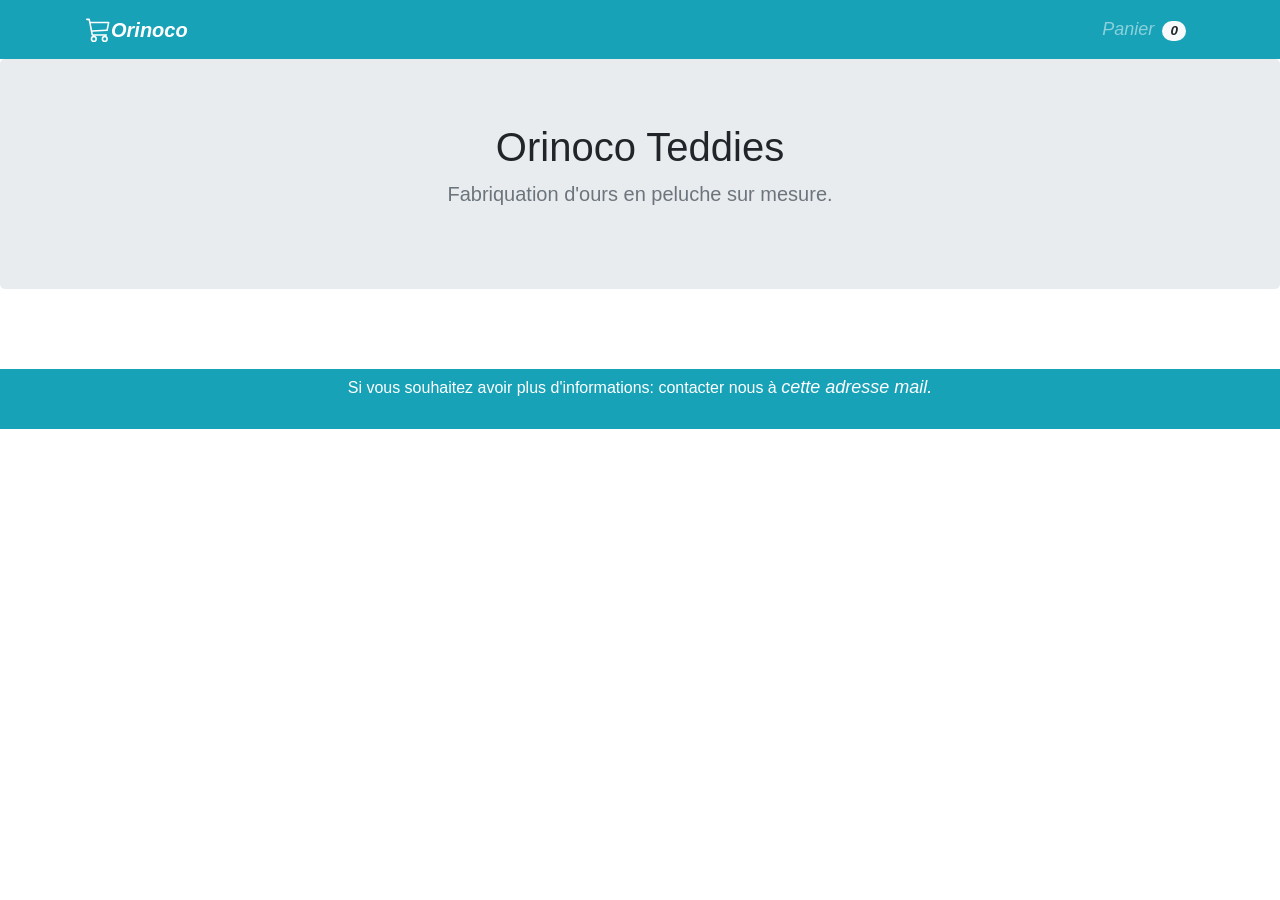
<file: index.html>
<!doctype html>
<html lang="fr">
  <head>
    <meta charset="utf-8">
    <meta name="viewport" content="width=device-width, initial-scale=1, shrink-to-fit=no">
    <meta name="description" content="Orinoco site e-commerce de vente d'ours en peluche">
    <link rel="stylesheet" href="https://stackpath.bootstrapcdn.com/bootstrap/4.4.1/css/bootstrap.min.css" integrity="sha384-Vkoo8x4CGsO3+Hhxv8T/Q5PaXtkKtu6ug5TOeNV6gBiFeWPGFN9MuhOf23Q9Ifjh" crossorigin="anonymous">
    <link rel="stylesheet" href="Frontend/public/css/style.css">

    <title>Orinoco - Site de e-commerce de vente d'ourson en peluche</title>
    
  </head>

  <body>

    <header>
      <div class="bg-info">
        <div class="container">
          <div class="row">
            <nav class="col navbar navbar-expand navbar-dark">
              <a href="/index.html" class="navbar-brand d-flex align-items-center">
                <svg xmlns="http://www.w3.org/2000/svg" width="25" height="25" fill="currentColor" class="bi bi-cart3" viewBox="0 0 16 16">
                  <path d="M0 1.5A.5.5 0 0 1 .5 1H2a.5.5 0 0 1 .485.379L2.89 3H14.5a.5.5 0 0 1 .49.598l-1 5a.5.5 0 0 1-.465.401l-9.397.472L4.415 11H13a.5.5 0 0 1 0 1H4a.5.5 0 0 1-.491-.408L2.01 3.607 1.61 2H.5a.5.5 0 0 1-.5-.5zM3.102 4l.84 4.479 9.144-.459L13.89 4H3.102zM5 12a2 2 0 1 0 0 4 2 2 0 0 0 0-4zm7 0a2 2 0 1 0 0 4 2 2 0 0 0 0-4zm-7 1a1 1 0 1 1 0 2 1 1 0 0 1 0-2zm7 0a1 1 0 1 1 0 2 1 1 0 0 1 0-2z"/>
                </svg>            
                <strong>Orinoco</strong>
              </a>
              <div id="navbarContent" class="collapse navbar-collapse">
                <ul class="navbar-nav ml-auto">
                  <li class="nav-item">
                    <a class="nav-link" href="/Frontend/public/html/panier.html">Panier<span class="badge badge-pill badge-light ml-2" id="badge">0</span></a>
                  </li>
                </ul>
              </div>
            </nav>
          </div>
        </div>
      </div>
    </header>

    <main>

      <section class="jumbotron text-center">
        <div class="container">
          <h1 class="jumbotron-heading">Orinoco Teddies</h1>
          <p class="lead text-muted">Fabriquation d'ours en peluche sur mesure.</p>
        </div>
      </section>

      <div id="list_teddy" class="container row col-md-12">
      </div>

    </main>

    <footer class="text-center bg-info mt-5">
      <div class="container text-white">
        Si vous souhaitez avoir plus d'informations: contacter nous à <a href="mailto:contact@orinoco.com" title="Envoyer un mail à contact@orinoco.com">cette adresse mail.</a>
      </div>
    </footer>

    <!-- Bootstrap core JavaScript
    ================================================== -->
    <!-- Placed at the end of the document so the pages load faster -->
    <script src="/Frontend/public/js/function.js"></script>
    <script src="/Frontend/public/js/index.js" defer></script> 
  </body>
</html>
</file>
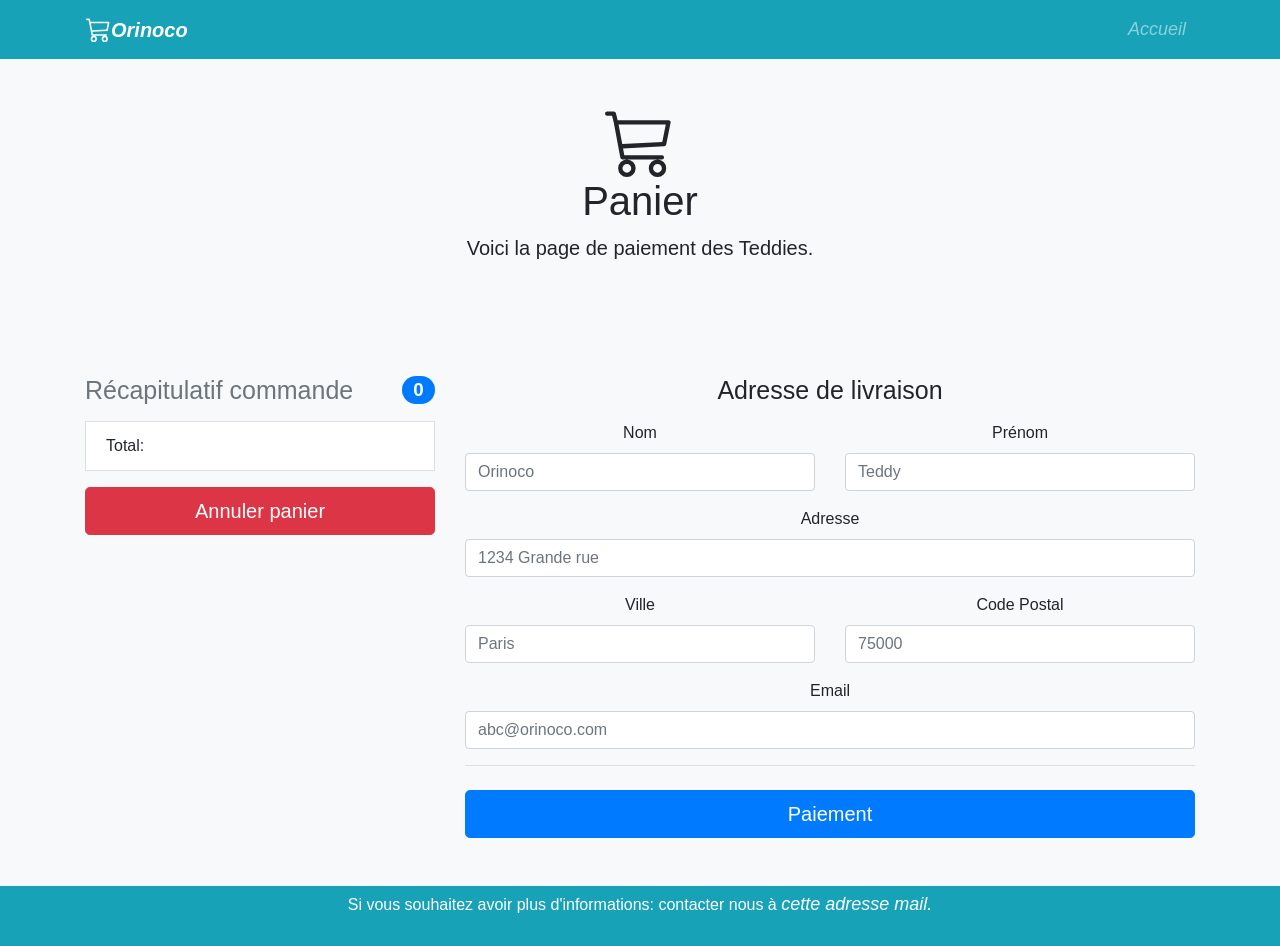
<file: Frontend/public/html/panier.html>
<!doctype html>
<html lang="fr">
  <head>
    <meta charset="utf-8">
    <meta name="viewport" content="width=device-width, initial-scale=1, shrink-to-fit=no">
    <meta name="description" content="Orinoco site e-commerce de vente d'ours en peluche">
    <link rel="stylesheet" href="https://stackpath.bootstrapcdn.com/bootstrap/4.4.1/css/bootstrap.min.css" integrity="sha384-Vkoo8x4CGsO3+Hhxv8T/Q5PaXtkKtu6ug5TOeNV6gBiFeWPGFN9MuhOf23Q9Ifjh" crossorigin="anonymous">
    <link rel="stylesheet" href="/Frontend/public/css/style.css" />


    <title>Orinoco - Panier</title>

  </head>

  <body class="bg-light">

    <header>
        <div class="bg-info">
          <div class="container">
            <div class="row">
              <nav class="col navbar navbar-expand navbar-dark">
                <a href="/index.html" class="navbar-brand d-flex align-items-center">
                  <svg xmlns="http://www.w3.org/2000/svg" width="25" height="25" fill="currentColor" class="bi bi-cart3" viewBox="0 0 16 16">
                    <path d="M0 1.5A.5.5 0 0 1 .5 1H2a.5.5 0 0 1 .485.379L2.89 3H14.5a.5.5 0 0 1 .49.598l-1 5a.5.5 0 0 1-.465.401l-9.397.472L4.415 11H13a.5.5 0 0 1 0 1H4a.5.5 0 0 1-.491-.408L2.01 3.607 1.61 2H.5a.5.5 0 0 1-.5-.5zM3.102 4l.84 4.479 9.144-.459L13.89 4H3.102zM5 12a2 2 0 1 0 0 4 2 2 0 0 0 0-4zm7 0a2 2 0 1 0 0 4 2 2 0 0 0 0-4zm-7 1a1 1 0 1 1 0 2 1 1 0 0 1 0-2zm7 0a1 1 0 1 1 0 2 1 1 0 0 1 0-2z"/>
                  </svg>            
                  <strong>Orinoco</strong>
                </a>
                <div id="navbarContent" class="collapse navbar-collapse">
                  <ul class="navbar-nav ml-auto">
                    <li class="nav-item">
                      <a class="nav-link" href="/index.html">Accueil</a>
                    </li>
                  </ul>
                </div>
              </nav>
            </div>
          </div>
        </div>
    </header>

    <main>
      <div class="container">
        <div class="py-5 text-center">
          <svg xmlns="http://www.w3.org/2000/svg" width="70" height="70" fill="currentColor" class="bi bi-cart3" viewBox="0 0 16 16">
            <path d="M0 1.5A.5.5 0 0 1 .5 1H2a.5.5 0 0 1 .485.379L2.89 3H14.5a.5.5 0 0 1 .49.598l-1 5a.5.5 0 0 1-.465.401l-9.397.472L4.415 11H13a.5.5 0 0 1 0 1H4a.5.5 0 0 1-.491-.408L2.01 3.607 1.61 2H.5a.5.5 0 0 1-.5-.5zM3.102 4l.84 4.479 9.144-.459L13.89 4H3.102zM5 12a2 2 0 1 0 0 4 2 2 0 0 0 0-4zm7 0a2 2 0 1 0 0 4 2 2 0 0 0 0-4zm-7 1a1 1 0 1 1 0 2 1 1 0 0 1 0-2zm7 0a1 1 0 1 1 0 2 1 1 0 0 1 0-2z"/>
          </svg>
          <h1>Panier</h1>
          <p class="lead">Voici la page de paiement des Teddies.</p>
        </div>


        <div class="row">

          
            <div class="recap__commande col-sm-4 order-md-2 mt-5">
              <h2 class="d-flex justify-content-between align-items-center mb-3">
                <span class="text-muted">Récapitulatif commande</span>
                <span class="badge badge-pill badge-primary ml-2" id="badge">0</span>
              </h2>

<!--Début création tableau (panierDetails)-->
              <div class="container ourson" id="article">

              </div>
<!--Fin création tableau-->

                <span class="list-group-item d-flex justify-content-between">
                  <span>Total:</span>
                  <strong id="prix__total"></strong>
                </span>
                <button id="commande__annulation" class="btn btn-danger btn-lg btn-block mt-3" type="submit">Annuler panier</button>

            </div>


<!--Début formulaire-->
          <div class="paiementInfo col-md-8 order-md-3 mt-5">
            <h2 class="mb-3">Adresse de livraison</h2>
            <form class="needs-validation" id="commande__validation">
              <div class="row">
                <div class="col-md-6 mb-3">
                  <label for="lastname">Nom</label>
                  <input type="text" class="form-control" id="lastname" name="lastName" placeholder="Orinoco" value="" required>
                  <div class="invalid-feedback">
                    Veuillez entrer votre nom.
                  </div>
                </div>
                <div class="col-md-6 mb-3">
                  <label for="firstname">Prénom</label>
                  <input type="text" class="form-control" id="firstname" name="firstName" placeholder="Teddy" value="" required>
                  <div class="invalid-feedback">
                    Veuillez entrer votre prénom.
                  </div>
                </div>
              </div>
              <div class="mb-3">
                <label for="address">Adresse</label>
                <input type="text" class="form-control" id="address" name="address" placeholder="1234 Grande rue" required>
                <div class="invalid-feedback">
                  Veuillez entrer une adresse de livraison>.
                </div>
              </div>
              <div class="row">
                <div class="col-md-6 mb-3">
                  <label for="ville">Ville</label>
                  <input type="text" class="form-control" id="ville" name="city" placeholder="Paris" required>
                  <div class="invalid-feedback">
                    Veuillez entrer une ville de livraison>.
                  </div>
                </div>
                <div class="col-md-6 mb-3">
                  <label for="postal">Code Postal</label>
                  <input type="text" class="form-control" id="postal" name="codePostal" placeholder="75000" pattern="[0-9]{0,5}" required>
                  <div class="invalid-feedback">
                    Veuillez entrer un code postale de livraison>.
                  </div>
                </div>
              </div>
              <div class="mb-3">
                <label for="email">Email</label>
                <input type="email" class="form-control" id="email" name="email" placeholder="abc@orinoco.com" required>
                <div class="invalid-feedback">
                  Veuillez entrer une adresse email valide.
                </div>
              </div>
              <hr class="mb-4">
              <button class="btn btn-primary btn-lg btn-block" type="submit">Paiement</button>
            </form>
          </div>
<!--Fin formulaire-->

          <div class="orderConfirmation col-md-8 order-md-3 mt-5 ">
            <p>Merci d'avoir passé commande: <b id="clientName"></b>, <br>
              nous avons bien reçu votre paiement de <b id="total"></b>.<br>
              Votre commande porte le numéro: <b id="identifiant"></b> 
            </p>
          </div>

        </div>
      </div>
    </main>

    <footer class="text-center bg-info mt-5">
      <div class="container text-white">
        Si vous souhaitez avoir plus d'informations: contacter nous à <a href="mailto:contact@orinoco.com" title="Envoyer un mail à contact@orinoco.com">cette adresse mail.</a>
      </div>
    </footer>
    

<!-- Bootstrap core JavaScript
================================================== -->
<!-- Placed at the end of the document so the pages load faster -->
    <script src="https://cdn.jsdelivr.net/npm/bootstrap@5.1.0/dist/js/bootstrap.bundle.min.js" integrity="sha384-U1DAWAznBHeqEIlVSCgzq+c9gqGAJn5c/t99JyeKa9xxaYpSvHU5awsuZVVFIhvj" crossorigin="anonymous"></script>
    <script src="/Frontend/public/js/function.js"></script> 
    <script src="/Frontend/public/js/panier.js" defer></script> 
  </body>
</html>
</file>
<file: Frontend/public/css/style.css>
main{
    text-align: center;
    align-items: center;
}

footer{
    height: 60px;
    margin-top: 20px;
    padding-top: 5px;
}

a{
    color: white;
    font-size: large;
    font-style:italic;
}

h2 {
    font-size: 25px;

}

h3{
    font-size: 18px;
    text-decoration: underline;
}

.bloc__ourson {
    border: solid 1px #DFDFDF;
    background-color: white;
    padding: 2px;
    align-items: center;
}

.detail__ourson--choix {
    margin: 0 20px 0 20px;
    padding-bottom: 20px;
    border-radius: 3em;
    border: 5px solid #4F9FB7;
}

#prix{
    font-weight: bold;
    color: #4F9FB7;
}

#bloc{
margin-top: 40px;
}

#list_teddy {
    justify-content: center;
}

.col-md-4{
    margin: 20px 100px;
}


.bouton__panier {
    border-radius: 1.5em;
    background-color: #4F9FB7;
    color: white;
    padding: 10px ;
}

.footer{
    position: absolute;
    bottom: 0;
    width: 100%;
}

.paiementInfo{
    display: block;
}

.orderConfirmation {
    display: none;
    border: 3px #0EBB00 solid;
    border-radius: 1.5em;
    background-color: #9FFF97;
    padding: 5em;
    font-size: 25px;
}

@media screen and (max-width: 798px) {
    .card-text{
        white-space: nowrap;
        text-overflow: ellipsis;
        overflow: hidden;
    }

    .footer{
        position: relative;
    }
}
</file>
